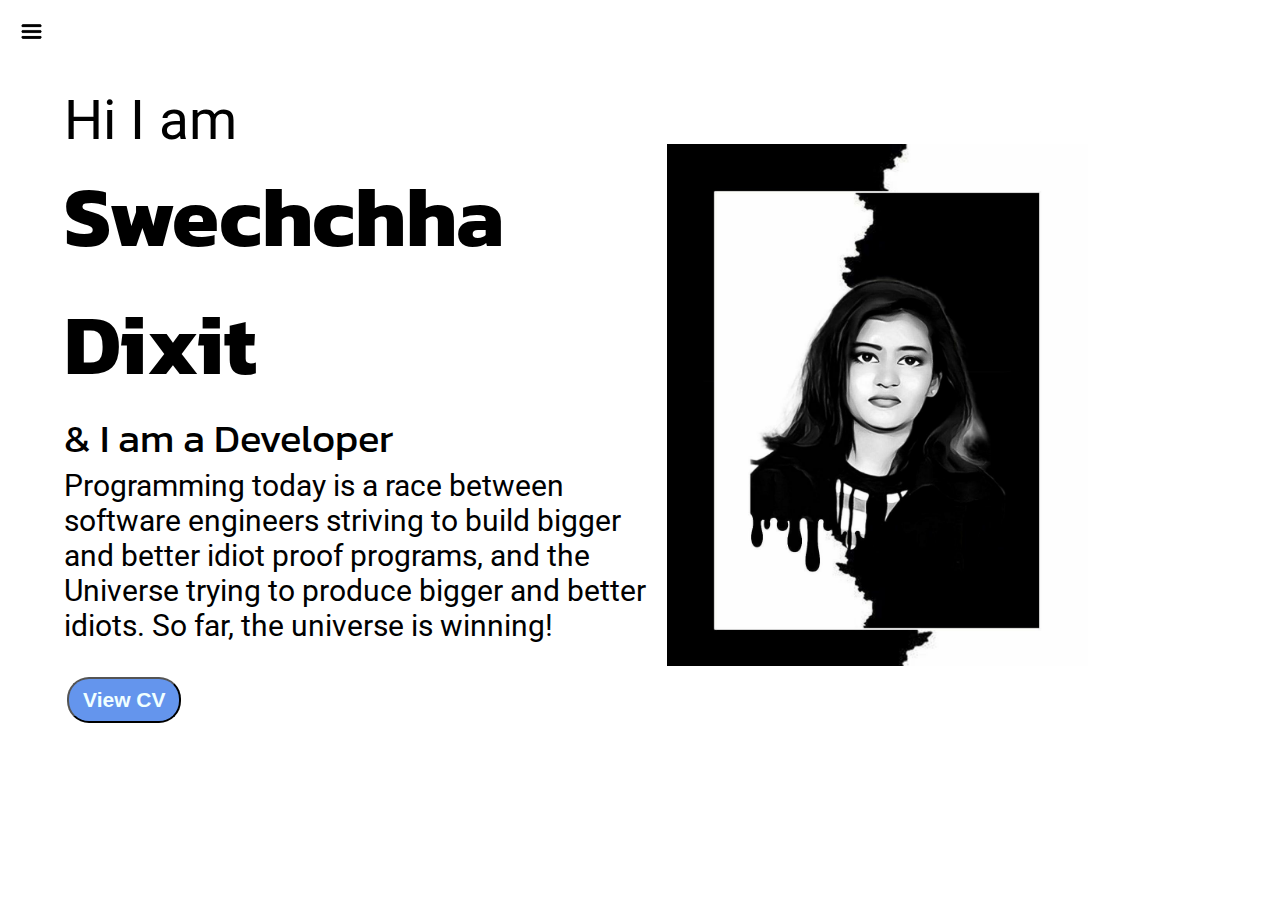
<file: index.html>
<!DOCTYPE html>
<html lang="en">
    <head>
        <link rel="stylesheet" href="styles.css">

    </head>
    <body>
        <div class="container">
        <div class="sidebar sidebargo">
            <nav>
                <ul>
                    <li><a href="/">Home</a></li>
                    <li><a href="/intro.html">My Intro</a></li>
                    <li><a href="/contact.html">Contact Me</a></li>
                    <li><a href="https://github.com/Swechchha16">GitHub Profile</a></li>
                    <li><a href="https://www.linkedin.com/in/swechchha-dixit-03875824b">LinkedIn Profile</a></li>
                    
                </ul>
            </nav>
        </div>
        <div class="main">
            <div class="hamburger">
                <img class="ham" src="ham.jpg" alt="" width="23">
                <img class="cross" src="cross.png" alt="" width="23">
            </div>
            <div class="infoContainer">
             <div class="devInfo">
                <div class="hello">Hi I am</div>
                <div class="name">Swechchha Dixit</div>
                <div class="about">& I am a Developer</div>
                <div class="moreabout">Programming today is a race between software engineers striving to build bigger and better idiot proof programs, and the Universe trying to produce bigger and better idiots. So far, the universe is winning!</div>
                <div class="buttons">
                    <a href="/cv.html">
                    <button class="btn">View CV</button></a>
                </div>
              </div>
            <div class="devPic"><img src="sd.jpg" alt="Saloni" align="right"></div>
            </div>
        </div>
    </div>
    <script src="script.js"></script>
    </body>
</html>
</file>
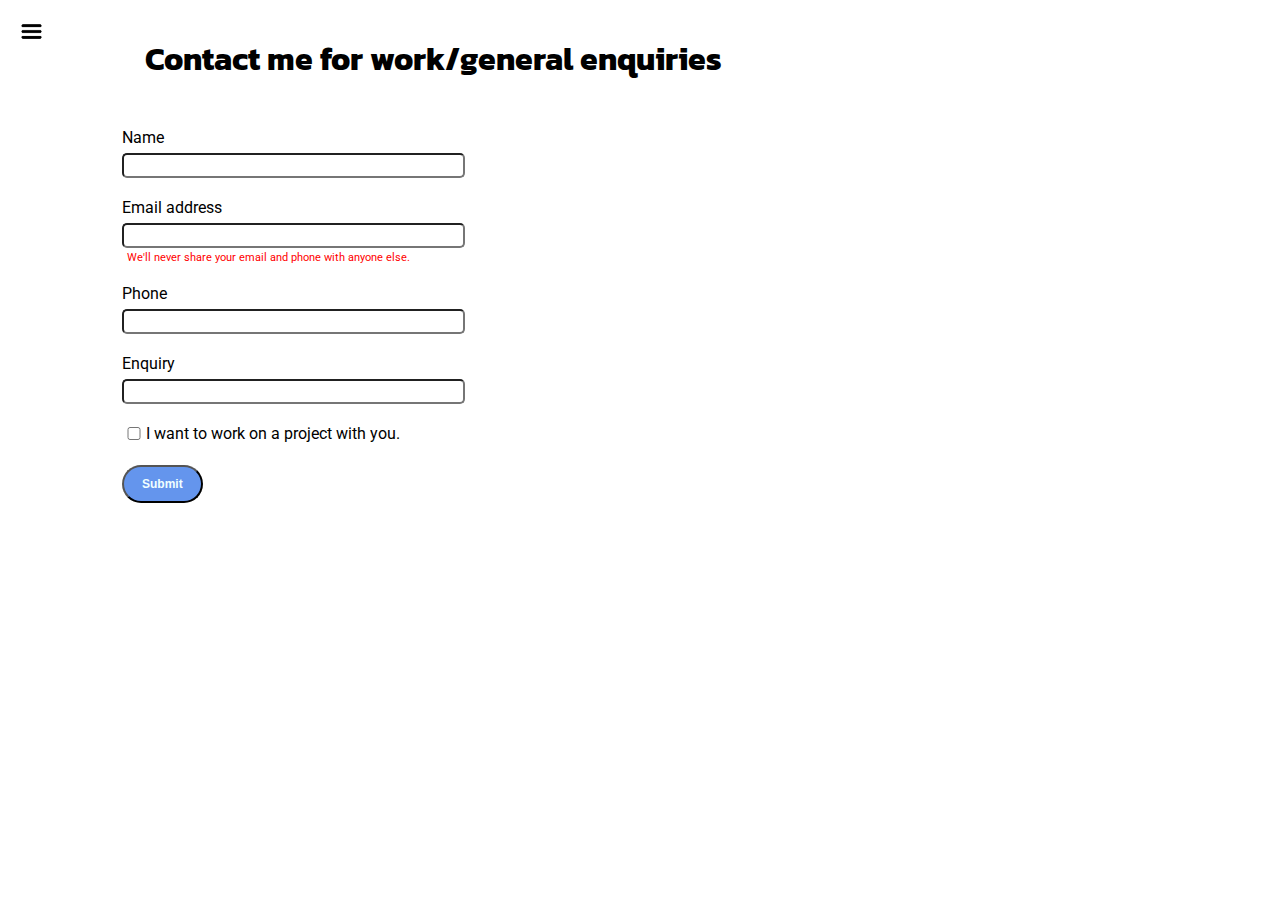
<file: contact.html>
<!DOCTYPE html>
<html lang="en">
    <head>
        <link rel="stylesheet" href="styles.css">

    </head>
    <body>
        <div class="container">
        <div class="sidebar sidebargo">
            <nav>
                <ul>
                    <li><a href="/">Home</a></li>
                    <li><a href="/intro.html">My Intro</a></li>
                    <li><a href="/contact.html">Contact Me</a></li>
                    <li><a href="https://github.com/Swechchha16">GitHub</a></li>
                    <li><a href="https://www.linkedin.com/in/swechchha-dixit-03875824b">LinkedIn</a></li>
                    
                </ul>
            </nav>
        </div>
        <div class="main">
          <div class="hamburger">
            <img class="ham" src="ham.jpg" alt="" width="23">
            <img class="cross" src="cross.png" alt="" width="23">
        </div>
           <div class="contactform">
            <h1>Contact me for work/general enquiries</h1>
            <form>
                <div class="mb-3">
                  <label for="clientemail" class="form-label">Name</label>
                  <input type="name" class="form-control" id="clientemail" aria-describedby="emailHelp">
                </div>
                <div class="mb-3">
                    <label for="clientemail" class="form-label">Email address</label>
                    <input type="email" class="form-control" id="clientemail" aria-describedby="emailHelp">
                    <div id="emailHelp" class="form-text">We'll never share your email and phone  with anyone else.</div>
                  </div>
                <div class="mb-3">
                  <label for="clientphone" class="form-label">Phone</label>
                  <input type="phone" class="form-control" id="clientphone">
                </div>
                <div class="mb-3">
                    <label for="clientemail" class="form-label">Enquiry</label>
                    <input type="name" class="form-control" id="clientemail" aria-describedby="emailHelp">
                  </div>
                <div class="mb-3" id="form-check">
                  <input type="checkbox" class="form-check-input" id="isclient">
                  <label class="form-check-label" for="isclient">I want to work on a project with you.</label>
                </div>
                <button type="submit" class="btn btn-sm">Submit</button>
              </form>
           </div>
    </div>
    <script src="script.js"></script>
    </body>
</html>
</file>
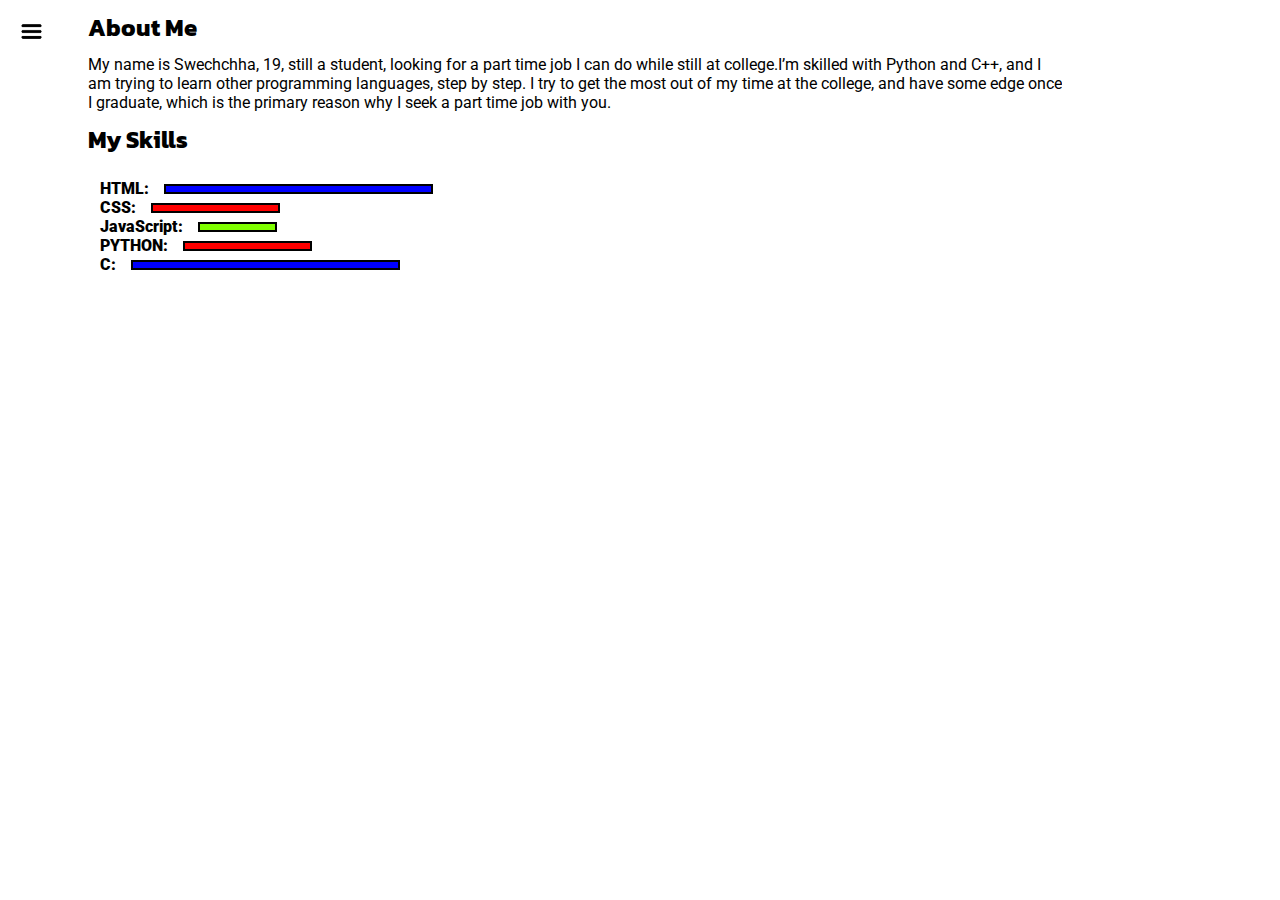
<file: intro.html>
<!DOCTYPE html>
<html lang="en">

<head>
    <link rel="stylesheet" href="styles.css">

</head>

<body>
    <div class="container">
        <div class="sidebar sidebargo">
            <nav>
                <ul>
                    <li><a href="/">Home</a></li>
                    <li><a href="/intro.html">My Intro</a></li>
                    <li><a href="/contact.html">Contact Me</a></li>
                    <li><a href="https://github.com/Swechchha16">GitHub</a></li>
                    <li><a href="https://www.linkedin.com/in/swechchha-dixit-03875824b">LinkedIn</a></li>

                </ul>
            </nav>
        </div>
        <div class="main">
            <div class="hamburger">
                <img class="ham" src="ham.jpg" alt="" width="23">
                <img class="cross" src="cross.png" alt="" width="23">
            </div>
            <div class="intro">

                <h2>About Me</h2>
                <p>My name is Swechchha, 19, still a student, looking for a part time job I can do while still at
                    college.I’m skilled with Python and C++, and I am trying to learn other programming
                    languages, step by step.  I try to get the most out of my time at the
                    college, and have some edge once I graduate, which is the primary reason why I seek a part time job
                    with you.</p>
                <h2>My Skills</h2>
                <div class="skillcontainer">
                    <div class="skillitem">HTML:<div class="skill hundred"></div>
                    </div>
                    <div class="skillitem">CSS:<div class="skill fifty"></div>
                    </div>
                    <div class="skillitem">JavaScript:<div class="skill t5"></div>
                    </div>
                    <div class="skillitem">PYTHON:<div class="skill fifty"></div>
                    </div>
                    <div class="skillitem">C:<div class="skill hundred"></div>
                    </div>

                </div>
            </div>
        </div>
    </div>
    <script src="script.js"></script>
</body>

</html>
</file>
<file: styles.css>
@import url('https://fonts.googleapis.com/css2?family=Kanit:wght@300&family=Roboto:wght@300&display=swap');
@import url('https://fonts.googleapis.com/css2?family=Kanit:wght@300&display=swap');
*{
    margin:0;
    padding:0;
}
.sidebar{
    background-color:deeppink;
    width: 15vw;
    font-family: 'Kanit', sans-serif;
    font-size:25px;
    height:100vh;
    transition:transform 0.3s ease-in;
}
.sidebar nav{
    padding: 45px;
}
.sidebar nav li{
    list-style:none;
    font-style:30px;
    padding:33px 0;
}
.sidebar nav li a{
    text-decoration:none;
    color:white;
}
.main{
    /*background-color:black*/;
    width:90vw;
}
.container{
    display: flex;
}
.infoContainer{
    /*background-color:aquamarine*/;
    height:58vh;
    width:80vw;
    margin:144px auto;
    display:flex;
    justify-content: space-around;
}
.devInfo{
    display:flex;
    justify-content:center;
    flex-direction:column;
    font-family: 'Kanit', sans-serif;

}
.hello{
    font-size:55px;
    font-family: 'Roboto', sans-serif;
}
.name{
    font-size:85px;
    font-weight:bold;
}
.about{
    font-size:40px;
}
.moreabout{
    font-size:30px;
    font-family: 'Roboto', sans-serif;
}
.buttons{
    margin-top:34px;
}
.btn{
    padding:9px 14px;
    border-radius:22px;
    color:azure;
    background-color:cornflowerblue;
    font-weight:bold;
    font-size:21px;
    margin:0 3px;
    cursor:pointer;
}
.btn-sm{
    font-size:12px;
    padding:10px 18px;
    margin:12px 0;
}
.btn:hover{
    background-color:white;
    color:dodgerblue;

}
.devPic img{
    height:58vh;
}
.contactform{
    padding-top:144px;
    padding:0 34px;
    font-family: 'Roboto', sans-serif;
    margin:0 88px;

}

.contactform h1{
    font-family: 'Kanit', sans-serif;
    padding:12px 0;

}
.contactform form div{
    padding:10px 0;
    display:flex;
    flex-direction:column;
}
.contactform form div input{
    width:26vw;
    border-radius:5px;
    margin:6px 0 0 0;
    padding:3px;
}
#emailHelp{
    font-size:11px;
    color:red;
    margin:0 5px;
    padding:3px 0 0 0;
}
#form-check{
    flex-direction:row;

}

#form-check input{
    width:24px;
    margin:3px 0;
}
h1{
    font-family: 'Kanit', sans-serif;
    margin:23px;
}
p{
    font-family: 'Roboto', sans-serif;
    
}
.intro h2{
    font-family: 'Kanit', sans-serif;
    margin:12px;
    margin:10px 88px;

}
.intro p{
    font-family: 'Roboto', sans-serif;
    margin:12px;
    margin:10px 88px;

}
.skillcontainer{
    padding:12px;
    margin:10px 88px;
}
.skillitem{
    display:flex;
    align-items:center;
    font-family: 'Roboto', sans-serif;
    font-weight:900;
}
.skill{
    width:265px;
    height:6px;
    background-color:red;
    border:2px solid black;
    margin:0 15px;
}
.hundred{
    width:265px;
    background-color:blue;
}
.fifty{
    width:125px;
    background-color
}
.t5{
    width:75px;
    background-color:chartreuse;
}
.sidebargo{
    transform:translate(-443px, 0px);
    position:absolute;
}
.hamburger{
    position:absolute;
    cursor:pointer;
    top:10px;
    left:10px;
}
.ham{
    margin-top:10px;
    margin-left:10px;
}
.cross{
    margin-left:185px;
    margin-top:10px;
}

@media (max-width: 1615px){
    /*{background-color:red;
    }*/
    
    

}
</file>
